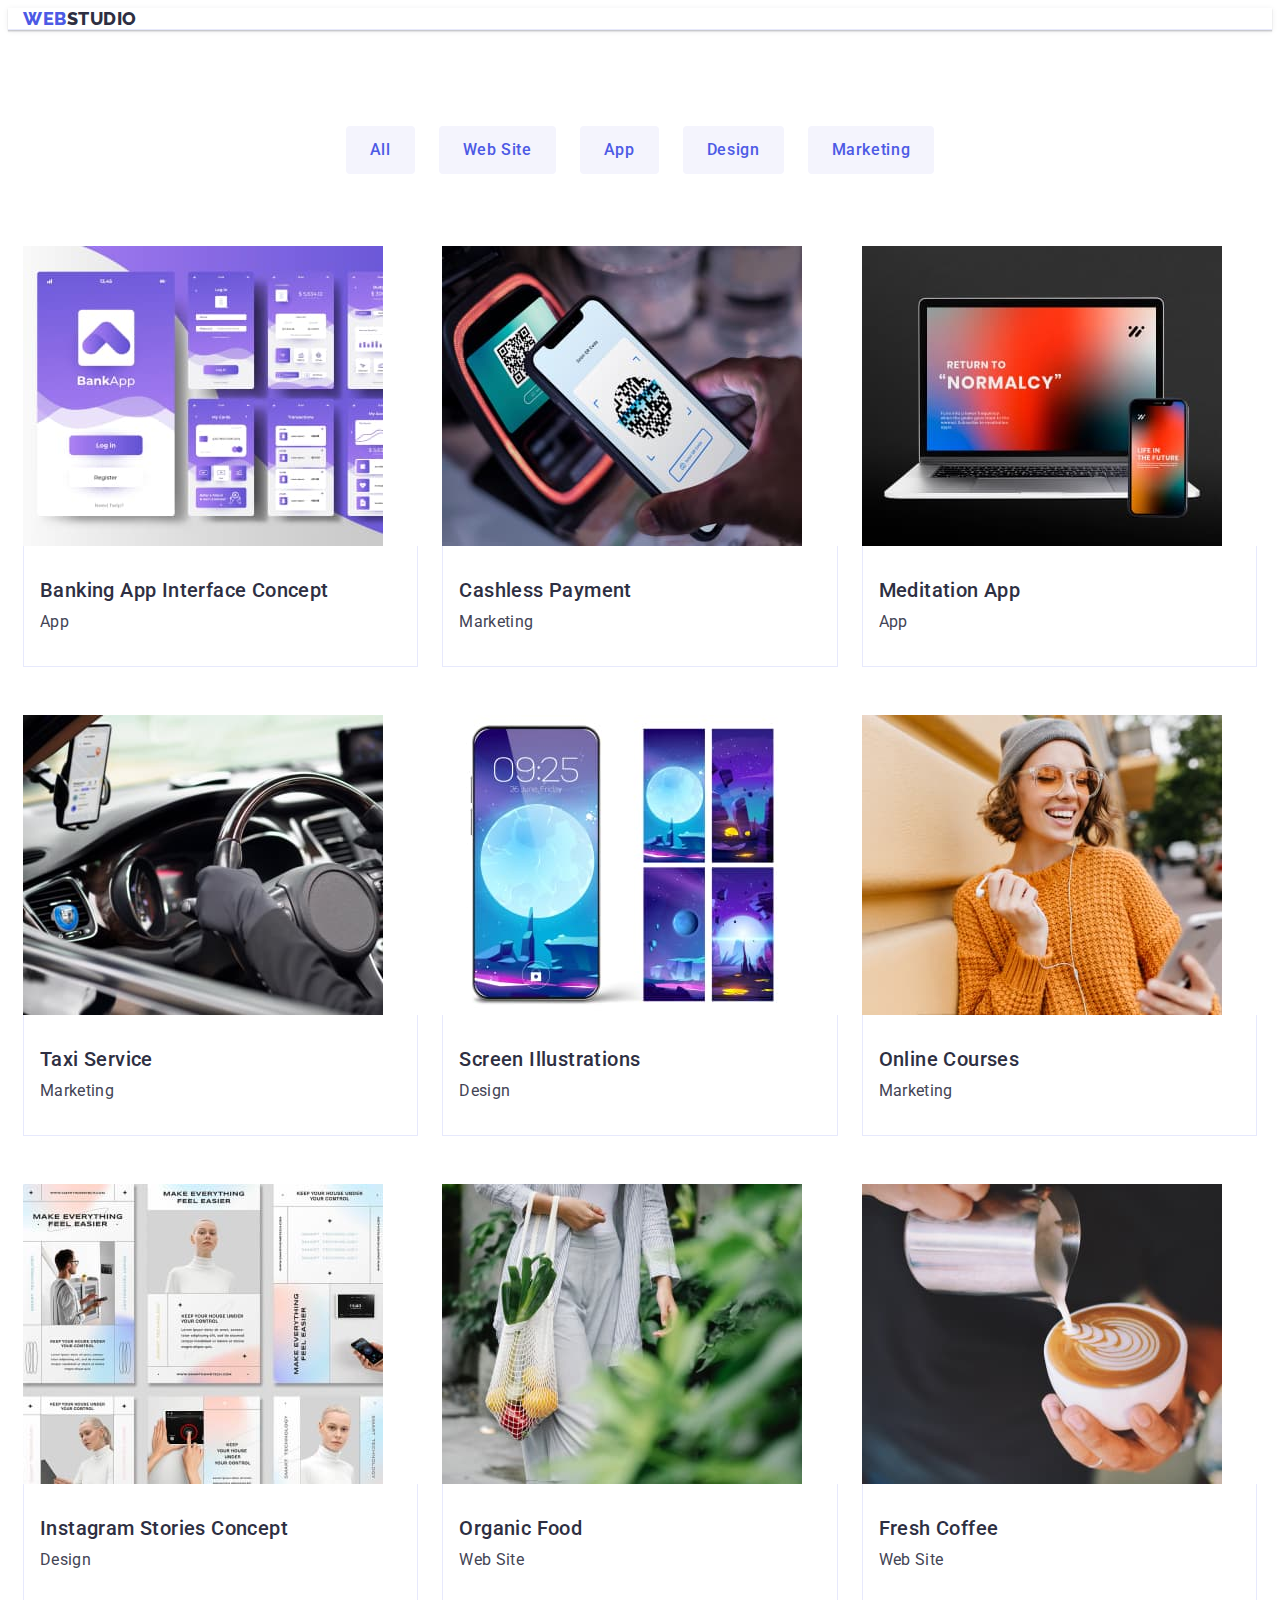
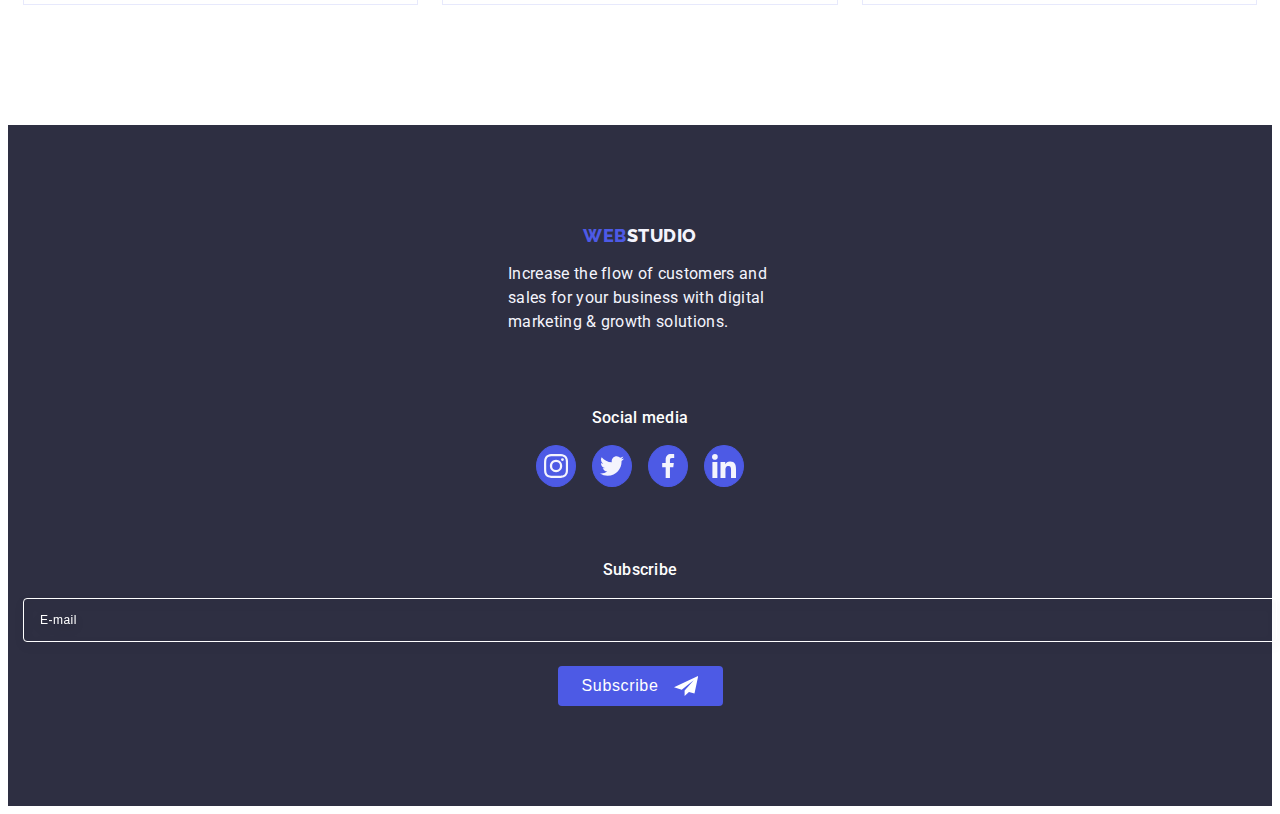
<file: portfolio.html>
<!DOCTYPE html>
<html lang="en">
  <head>
    <meta charset="UTF-8" />
    <meta http-equiv="X-UA-Compatible" content="IE=edge" />
    <meta name="viewport" content="width=device-width, initial-scale=1.0" />
    <link rel="preconnect" href="https://fonts.googleapis.com" />
    <link rel="preconnect" href="https://fonts.gstatic.com" crossorigin />
    <link
      href="https://fonts.googleapis.com/css2?family=Raleway:wght@800&family=Roboto:wght@400;500;700;900&display=swap"
      rel="stylesheet"
    />
    <title>Portfolio</title>
    <link
      rel="stylesheet"
      href="https://cdnjs.cloudflare.com/ajax/libs/modern-normalize/2.0.0/modern-normalize.min.css"
      integrity="sha512-4xo8blKMVCiXpTaLzQSLSw3KFOVPWhm/TRtuPVc4WG6kUgjH6J03IBuG7JZPkcWMxJ5huwaBpOpnwYElP/m6wg=="
      crossorigin="anonymous"
      referrerpolicy="no-referrer"
    />
    <link rel="stylesheet" href="./css/styles.css" />
  </head>

  <body>
    <header class="header">
      <div class="container header-container">
        <nav class="header-navigation list">
          <a class="header-logo link" href="./index.html"
            >Web<span class="logo-span">Studio</span></a
          >
          <ul class="header-list list">
            <li class="header-menu-item link">
              <a class="header-menu-link link" href="./index.html">Studio</a>
            </li>
            <li class="header-menu-item link">
              <a class="header-menu-link current link" href="./portfolio.html"
                >Portfolio</a
              >
            </li>
            <li class="header-menu-item link">
              <a class="header-menu-link link" href="">Contacts</a>
            </li>
          </ul>
        </nav>

        <address class="header-contacts link">
          <ul class="header-contacts-list list">
            <li class="header-contacts-item link">
              <a
                class="header-contacts-link link"
                href="mailto:info@devstudio.com"
                >info@devstudio.com</a
              >
            </li>
            <li class="header-contacts-item link">
              <a class="header-contacts-link link" href="tel:+110001111111"
                >+11 (000) 111-11-11</a
              >
            </li>
          </ul>
        </address>
      </div>
    </header>

    <main>
      <section class="main-content">
        <div class="container main-box">
          <h1 hidden class="visually-hidden">Content</h1>
          <ul class="main-btn-list list">
            <li class="main-btn-item">
              <button class="main-btn-link link" type="button">All</button>
            </li>
            <li class="main-btn-item">
              <button class="main-btn-link link" type="button">Web Site</button>
            </li>
            <li class="main-btn-item">
              <button class="main-btn-link link" type="button">App</button>
            </li>
            <li class="main-btn-item">
              <button class="main-btn-link link" type="button">Design</button>
            </li>
            <li class="main-btn-item">
              <button class="main-btn-link link" type="button">
                Marketing
              </button>
            </li>
          </ul>

          <ul class="main-list list">
            <li class="main-item">
              <a class="main-item-link link" href="">
                <div class="card-box">
                  <img
                    src="./images/portfolio/img1.jpg"
                    alt="Banking"
                    width="360"
                    height="300"
                  />
                  <p class="cover-text">
                    14 Stylish and User-Friendly App Design Concepts · Task
                    Manager App · Calorie Tracker App · Exotic Fruit Ecommerce
                    App · Cloud Storage App
                  </p>
                </div>
                <div class="wrap-text">
                  <h2 class="main-title">Banking App Interface Concept</h2>
                  <p class="main-text">App</p>
                </div>
              </a>
            </li>
            <li class="main-item">
              <a class="main-item-link link" href="">
                <div class="card-box">
                  <img
                    src="./images/portfolio/img2.jpg"
                    alt="Payment"
                    width="360"
                    height="300"
                  />
                  <p class="cover-text">
                    14 Stylish and User-Friendly App Design Concepts · Task
                    Manager App · Calorie Tracker App · Exotic Fruit Ecommerce
                    App · Cloud Storage App
                  </p>
                </div>
                <div class="wrap-text">
                  <h2 class="main-title">Cashless Payment</h2>
                  <p class="main-text">Marketing</p>
                </div>
              </a>
            </li>
            <li class="main-item">
              <a class="main-item-link link" href="">
                <div class="card-box">
                  <img
                    src="./images/portfolio/img3.jpg"
                    alt="meditation"
                    width="360"
                    height="300"
                  />
                  <p class="cover-text">
                    14 Stylish and User-Friendly App Design Concepts · Task
                    Manager App · Calorie Tracker App · Exotic Fruit Ecommerce
                    App · Cloud Storage App
                  </p>
                </div>
                <div class="wrap-text">
                  <h2 class="main-title">Meditation App</h2>
                  <p class="main-text">App</p>
                </div>
              </a>
            </li>
            <li class="main-item">
              <a class="main-item-link link" href="">
                <div class="card-box">
                  <img
                    src="./images/portfolio/img4.jpg"
                    alt="meditation"
                    width="360"
                    height="300"
                  />
                  <p class="cover-text">
                    14 Stylish and User-Friendly App Design Concepts · Task
                    Manager App · Calorie Tracker App · Exotic Fruit Ecommerce
                    App · Cloud Storage App
                  </p>
                </div>
                <div class="wrap-text">
                  <h2 class="main-title">Taxi Service</h2>
                  <p class="main-text">Marketing</p>
                </div>
              </a>
            </li>
            <li class="main-item">
              <a class="main-item-link link" href="">
                <div class="card-box">
                  <img
                    src="./images/portfolio/img5.jpg"
                    alt="meditation"
                    width="360"
                    height="300"
                  />
                  <p class="cover-text">
                    14 Stylish and User-Friendly App Design Concepts · Task
                    Manager App · Calorie Tracker App · Exotic Fruit Ecommerce
                    App · Cloud Storage App
                  </p>
                </div>
                <div class="wrap-text">
                  <h2 class="main-title">Screen Illustrations</h2>
                  <p class="main-text">Design</p>
                </div>
              </a>
            </li>
            <li class="main-item">
              <a class="main-item-link link" href="">
                <div class="card-box">
                  <img
                    src="./images/portfolio/img6.jpg"
                    alt="meditation"
                    width="360"
                    height="300"
                  />
                  <p class="cover-text">
                    14 Stylish and User-Friendly App Design Concepts · Task
                    Manager App · Calorie Tracker App · Exotic Fruit Ecommerce
                    App · Cloud Storage App
                  </p>
                </div>
                <div class="wrap-text">
                  <h2 class="main-title">Online Courses</h2>
                  <p class="main-text">Marketing</p>
                </div>
              </a>
            </li>
            <li class="main-item">
              <a class="main-item-link link" href="">
                <div class="card-box">
                  <img
                    src="./images/portfolio/img7.jpg"
                    alt="meditation"
                    width="360"
                    height="300"
                  />
                  <p class="cover-text">
                    14 Stylish and User-Friendly App Design Concepts · Task
                    Manager App · Calorie Tracker App · Exotic Fruit Ecommerce
                    App · Cloud Storage App
                  </p>
                </div>
                <div class="wrap-text">
                  <h2 class="main-title">Instagram Stories Concept</h2>
                  <p class="main-text">Design</p>
                </div>
              </a>
            </li>
            <li class="main-item">
              <a class="main-item-link link" href="">
                <div class="card-box">
                  <img
                    src="./images/portfolio/img8.jpg"
                    alt="meditation"
                    width="360"
                    height="300"
                  />
                  <p class="cover-text">
                    14 Stylish and User-Friendly App Design Concepts · Task
                    Manager App · Calorie Tracker App · Exotic Fruit Ecommerce
                    App · Cloud Storage App
                  </p>
                </div>
                <div class="wrap-text">
                  <h2 class="main-title">Organic Food</h2>
                  <p class="main-text">Web Site</p>
                </div>
              </a>
            </li>
            <li class="main-item">
              <a class="main-item-link link" href="">
                <div class="card-box">
                  <img
                    src="./images/portfolio/img9.jpg"
                    alt="meditation"
                    width="360"
                    height="300"
                  />
                  <p class="cover-text">
                    14 Stylish and User-Friendly App Design Concepts · Task
                    Manager App · Calorie Tracker App · Exotic Fruit Ecommerce
                    App · Cloud Storage App
                  </p>
                </div>
                <div class="wrap-text">
                  <h2 class="main-title">Fresh Coffee</h2>
                  <p class="main-text">Web Site</p>
                </div>
              </a>
            </li>
          </ul>
        </div>
      </section>
    </main>

    <footer class="footer">
      <div class="container footer-container">
        <div class="footer-logo-container">
          <a class="footer-logo link" href="./index.html"
            >Web<span class="footer-span">Studio</span></a
          >
          <p class="footer-text">
            Increase the flow of customers and sales for your business with
            digital marketing & growth solutions.
          </p>
        </div>
        <div class="footer-soc">
          <p class="footer-soc-sub">Social media</p>
          <ul class="footer-soc-list list">
            <li class="footer-soc-item">
              <a
                class="footer-soc-link link"
                href=""
                aria-label="instagram"
                target="_blank"
                rel="noopener noreferrer"
                ><svg class="footer-soc-icon" width="24" height="24">
                  <use href="./images/icons.svg#icon-instagram"></use>
                </svg>
              </a>
            </li>
            <li class="footer-soc-item">
              <a
                class="footer-soc-link link"
                href=""
                aria-label="twitter"
                target="_blank"
                rel="noopener noreferrer"
                ><svg class="footer-soc-icon" width="24" height="24">
                  <use href="./images/icons.svg#icon-twitter"></use>
                </svg>
              </a>
            </li>
            <li class="footer-soc-item">
              <a
                class="footer-soc-link link"
                href=""
                aria-label="facebook"
                target="_blank"
                rel="noopener noreferrer"
                ><svg class="footer-soc-icon" width="24" height="24">
                  <use href="./images/icons.svg#icon-facebook"></use>
                </svg>
              </a>
            </li>
            <li class="footer-soc-item">
              <a
                class="footer-soc-link link"
                href=""
                aria-label="linkedin"
                target="_blank"
                rel="noopener noreferrer"
                ><svg class="footer-soc-icon" width="24" height="24">
                  <use href="./images/icons.svg#icon-linkedin"></use>
                </svg>
              </a>
            </li>
          </ul>
        </div>
        <div class="footer-bottom">
          <p class="footer-bottom-title">Subscribe</p>
          <form class="footer-form">
            <label
              for="footer-email"
              aria-label="footer-email"
              class="footer-label"
            >
              <input
                type="email"
                name="footer-email"
                id="footer-email"
                placeholder="E-mail"
                class="footer-input"
              />
            </label>

            <button type="submit" class="footer-btn">
              Subscribe<svg class="footer-bottom-icon" width="24" height="24">
                <use href="./images/icons.svg#icon-send"></use>
              </svg>
            </button>
          </form>
        </div>
      </div>
    </footer>
  </body>
</html>
</file>
<file: css/styles.css>
:root {
  --main-text-color: #2e2f42;
  --second-text-color: #434455;
  --accent-color: #4d5ae5;
  --bacground-color: #2e2f42;
  --title-color-text: #ffffff;
  --section-bacground-color: #f4f4fd;
  --project-bacground-color: #e5e5e5;
  --portfolio-bacground-color: #e7e9fc;
  --footer-text-color: #f4f4fd;
  --hover-color-studio: #404bbf;
  --transition-hover-focus: 250ms linear, cubic-bezier(0.4, 0, 0.2, 1);
}

body {
  font-family: "Roboto", sans-serif;
  color: var(--second-text-color);
  background-color: var(--title-color-text);
}

p,
h1,
h2,
h3,
h4,
h5,
h6 {
  margin-top: 0;
  margin-bottom: 0;
}

.link {
  text-decoration: none;
}
.list {
  list-style-type: none;
}
ul {
  list-style: none;
  margin-top: 0;
  margin-bottom: 0;
  margin-left: 0;
  padding-left: 0;
}

a {
  text-decoration: none;
}
span {
  color: var(--main-text-color);
}
img {
  display: block;
}

.visually-hidden {
  position: absolute;
  width: 1px;
  height: 1px;
  margin: -1px;
  border: 0;
  padding: 0;
  white-space: nowrap;
  clip-path: inset(100%);
  clip: rect(0 0 0 0);
  overflow: hidden;
}
.footer-logo {
  display: inline-block;
}

.container {
  /* max-width: 1158px; */
  padding: 0 15px;
  margin-left: auto;
  margin-right: auto;
}
/** --------------------------------------HEADER --------------------------------------- */
.header {
  display: block;
  border-bottom: 1px solid #e7e9fc;
  box-shadow: 0px 2px 1px rgba(46, 47, 66, 0.08),
    0px 1px 1px rgba(46, 47, 66, 0.16), 0px 1px 6px rgba(46, 47, 66, 0.08);
}

.header-container {
  display: flex;
  align-items: center;
  padding-bottom: 35px;
  /* margin: 24px 0px; */
}

.header-logo {
  font-family: "Raleway", sans-serif;
  font-weight: 800;
  font-size: 18px;
  line-height: 1.17;
  color: var(--accent-color);
  letter-spacing: 0.03em;
  text-transform: uppercase;
  display: flex;
  align-items: center;
  margin-right: 76px;
}
/* .header-list {
  list-style: none;
  text-decoration: none;
  color: var(--main-text-color);
  gap: 40px;
} */

.header-list {
  display: none;
}
.header-contacts {
  display: none;
}

.open-menu-btn {
  transform: translateX(0);
  /* width: 32px;
  height: 22px; */
  border: none;
  background-color: transparent;
  margin-left: auto;
  padding: 24px 0px;
}

.menu-open-icon {
}

.menu-mob {
  position: fixed;
  top: 0;
  left: 0;
  width: 100vw;
  height: 100vh;
  padding: 80px 35px 40px 40px;
  background-color: #fff;
  z-index: 999;
  pointer-events: none;
  visibility: hidden;
  transform: translateX(100%);
  transition: transform 250ms ease-in-out;
  display: flex;
  flex-direction: column;
  /* justify-content: space-between; */
}
.menu-mob.is-open {
  transform: translateX(0);
  pointer-events: auto;
  visibility: visible;
}

.close-menu-btn {
  position: absolute;
  display: flex;
  margin-left: auto;
  background-color: transparent;
  top: 24px;
  right: 24px;
  width: 24px;
  height: 24px;
  border: 1px solid rgba(0, 0, 0, 0.1);
  border-radius: 50%;
  align-items: center;
  justify-content: center;
  padding: 0;
}
.close-menu-icon {
  position: absolute;
  display: flex;
  top: 32px;
  right: 32px;
  align-items: center;
  justify-content: center;
}

.menu-mob-list {
  display: flex;
  flex-direction: column;
  gap: 40px;
}

.menu-mob-item {
  font-size: 36px;
  font-weight: 700;
  line-height: 0.9;
  letter-spacing: 0.72px;
  /* text-transform: capitalize; */
}
.menu-mob-link {
  font-size: 36px;
  font-weight: 700;
  line-height: 0.9;
  letter-spacing: 0.72px;
  color: var(--bacground-color);
}

.menu-mob-contacts {
}
.menu-mob-contacts-list {
  display: flex;
  flex-direction: column;
  gap: 40px;
  margin-bottom: 48px;
}

.menu-mob-contacts-item {
}

.menu-mob-contacts-link {
  font-style: normal;
  font-size: 20px;
  font-weight: 500;
  line-height: 0.84;
  letter-spacing: 0.4px;
  color: #434455;
}
.acent {
  color: #4d5ae5;
  font-size: 32px;
  font-weight: 700;
  line-height: 1.1;
  letter-spacing: 0.045em;
  text-transform: capitalize;
}
.mob-current {
  position: relative;
  color: #404bbf;
}
.mob-current::after {
  content: "";
  position: absolute;
  color: #404bbf;
}

.mob-soc-list {
  display: flex;
  flex-direction: row;
  align-items: center;
  justify-content: center;
  /* gap: 56px; */
  justify-content: space-between;
}
.mob-soc-item {
  width: 40px;
  height: 40px;
  fill: #f4f4fd;
  transition: background-color 250ms cubic-bezier(0.4, 0, 0.2, 1);
}
.mob-soc-link {
  display: flex;
  align-items: center;
  justify-content: center;
  width: 100%;
  height: 100%;
  background-color: var(--accent-color);
  border: 1px solid #4d5ae5;
  border-radius: 50%;
  transition: background-color 250ms cubic-bezier(0.4, 0, 0.2, 1);
}
.mob-soc-icon {
}

.mob-contacts-block {
  margin-top: auto;
}
/*-------------------------------HERO--------------------------------------*/
.hero {
  background: var(--bacground-color);
  background-image: linear-gradient(
      rgba(46, 47, 66, 0.7),
      rgba(46, 47, 66, 0.7)
    ),
    url(../images/hero-bg-mob.jpg);
  /* max-width: 1440px; */
  background-repeat: no-repeat;
  background-position: center;
  background-size: cover;
  text-align: center;
  padding: 112px 0;
  margin-right: auto;
  margin-left: auto;
}

@media (min-device-pixel-ratio: 2),
  (min-resolution: 192dpi),
  (min-resolution: 2dppx) {
  .hero {
    background-image: linear-gradient(
        rgba(46, 47, 66, 0.7),
        rgba(46, 47, 66, 0.7)
      ),
      url(../images/hero-bg-mob-2x.jpg);
  }
}

.hero-title {
  font-weight: 700;
  font-size: 36px;
  line-height: 1.1;
  letter-spacing: 0.02em;
  color: var(--title-color-text);
  margin-bottom: 48px;
  margin-left: auto;
  margin-right: auto;
  max-width: 320px;
}

.hero-content {
}

.hero-btn {
  font-family: inherit;
  font-weight: 500;
  font-size: 16px;
  line-height: 1.5;
  color: var(--title-color-text);
  background: #4d5ae5;
  letter-spacing: 0.04em;
  cursor: pointer;
  border: none;
  padding: 16px 32px;
  margin: auto;
  transition: background-color 250ms cubic-bezier(0.4, 0, 0.2, 1);
}

.hero-style-btn {
  display: block;
  justify-content: center;
  min-width: 169px;
  border-radius: 4px;
}

.hero-btn:is(:hover, :focus) {
  /* background-color: #404bbf; */
}

/*-------------------------------ADVANTAGES--------------------------------------*/

.advantages {
  /* padding: 120px 0; */
  padding: 96px 0;
}

.advantages-container {
}

.advantages-title {
  font-weight: 500;
  font-size: 20px;
  line-height: 1.2;
  letter-spacing: 0.02em;
  color: var(--second-text-color);
}

.advantages-list {
  list-style: none;
  display: flex;
  /* gap: 24px; */
  gap: 72px 24px;
  flex-wrap: wrap;
}

.advantages-item {
  /* margin-bottom: 8px; */
  /* width: calc((100% - 72px) / 4); */
  width: 100%;
}
.advantages-subtitle {
  font-size: 36px;
  font-weight: 700;
  line-height: 1.11;
  letter-spacing: 0.02em;
  color: var(--main-text-color);
  margin-bottom: 8px;
  text-align: center;
}
.advantages-text {
  font-size: 16px;
  font-weight: 500;
  line-height: 1.5;
  letter-spacing: 0.02em;
  color: var(--second-text-color);
}
.advantages-icon-box {
  /* display: flex;
  align-items: center;
  justify-content: center;
  height: 112px;
  background-color: #f4f4fd;
  border-radius: 4px;
  margin-bottom: 8px; */
  display: none;
}

.advantages-icon {
}
/*-------------------------------PROJECT--------------------------------------*/
.project {
}

.project-container {
}

.project-title {
  display: none;
}
.project-list {
  display: none;
}
.project-item {
}

/*-------------------------------TEAM--------------------------------------*/
.team {
  padding: 120px 0;
  background-color: var(--section-bacground-color);
}

.team-container {
}

.team-title {
  font-weight: 700;
  font-size: 36px;
  line-height: 1.11;
  text-align: center;
  letter-spacing: 0.02em;
  text-transform: capitalize;
  color: var(--main-text-color);
  margin-bottom: 72px;
}
.team-list {
  display: flex;
  flex-direction: row;
  align-items: center;
  justify-content: center;
  gap: 72px;
  flex-wrap: wrap;
}
.team-item {
  /* width: 100%; */
  background-color: #ffffff;
  text-align: center;
  border-radius: 0px 0px 4px 4px;
  box-shadow: 0px 1px 6px rgba(46, 47, 66, 0.08),
    0px 1px 1px rgba(46, 47, 66, 0.16), 0px 2px 1px rgba(46, 47, 66, 0.08);
}

.team-photo-card {
  padding: 32px 0;
}

.team-subtitle {
  font-weight: 500;
  font-size: 20px;
  line-height: 1.2;
  color: var(--main-text-color);
  letter-spacing: 0.02em;
  text-align: center;
  margin-bottom: 8px;
}

.team-text {
  font-size: 16px;
  line-height: 1.5;
  color: var(--second-text-color);
  letter-spacing: 0.02em;
  margin-bottom: 8px;
}

.team-soc {
}
.soc-list {
  display: flex;
  flex-direction: row;
  align-items: center;
  justify-content: center;
  gap: 24px;
}
.soc-item {
  width: 40px;
  height: 40px;
  fill: #f4f4fd;
  transition: background-color 250ms cubic-bezier(0.4, 0, 0.2, 1);
}

.soc-link {
  display: flex;
  align-items: center;
  justify-content: center;
  width: 100%;
  height: 100%;
  background-color: var(--accent-color);
  border: 1px solid #4d5ae5;
  border-radius: 50%;
  transition: background-color 250ms cubic-bezier(0.4, 0, 0.2, 1);
}
/* .soc-link:hover,
.soc-link:focus {
  background-color: #404bbf;
} */

.soc-icon {
}

/* ----------------------customers------------------ */
.customers {
  padding: 96px 0;
}
.customers-content {
  /* max-width: 584px; */
}

.customers-title {
  font-size: 36px;
  line-height: 1.11;
  color: var(--main-text-color);
  margin-bottom: 72px;
  text-align: center;
}

.customers-box {
}

.customers-list {
  display: flex;
  align-items: center;
  justify-content: center;
  flex-wrap: wrap;
  gap: 72px 16px;
}
.customers-item {
  width: calc((100% - 16px) / 2);
  height: 88px;
}

.customers-link {
  width: 100%;
  height: 100%;
  display: flex;
  align-items: center;
  justify-content: center;
  color: #8e8f99;
  border: 1px solid #8e8f99;
  box-sizing: border-box;
  border-radius: 4px;
  transition: border-color 250ms cubic-bezier(0.4, 0, 0.2, 1),
    color 250ms cubic-bezier(0.4, 0, 0.2, 1);
}

.customers-icon {
  width: 104px;
  height: 56px;
  fill: #8e8f99;
}
/*-------------------------------FOOTER--------------------------------------*/
.footer {
  background-color: var(--bacground-color);
  padding: 100px 0;
}

.footer-container {
  display: flex;
  flex-direction: column;
  align-items: center;
  gap: 72px;
}

.footer-logo-container {
  display: flex;
  align-items: center;
  justify-content: center;
  flex-direction: column;
}

.footer-logo {
  font-family: "Raleway", sans-serif;
  font-weight: 800;
  font-size: 18px;
  line-height: 1.17;
  letter-spacing: 0.03em;
  color: var(--title-color-text);
  text-transform: uppercase;
  margin-bottom: 16px;
  display: inline-block;
}
.footer-text {
  font-size: 16px;
  line-height: 1.5;
  letter-spacing: 0.02em;
  color: var(--footer-text-color);
  width: 264px;
}
.footer-span {
  color: var(--section-bacground-color);
}

.footer-soc {
  /* display: flex; */

  display: block;
  align-items: center;
  justify-content: center;
}

.footer-soc-sub {
  font-weight: 500;
  font-size: 16px;
  line-height: 1.5;
  letter-spacing: 0.02em;
  color: var(--title-color-text);
  margin-bottom: 16px;

  text-align: center;
}

.footer-soc-list {
  display: flex;
  gap: 16px;
}

.footer-soc-item {
  display: flex;
  align-items: center;
  justify-content: center;
  width: 40px;
  height: 40px;
}

.footer-soc-link {
  display: flex;
  align-items: center;
  justify-content: center;
  width: 100%;
  height: 100%;
  background-color: var(--accent-color);
  border: 1px solid #4d5ae5;
  border-radius: 50%;
  transition: background-color 250ms cubic-bezier(0.4, 0, 0.2, 1);
}

/* .footer-soc-link:hover {
  background-color: #31d0aa;
}
.footer-soc-link:focus {
  background-color: #31d0aa;
} */

.footer-soc-icon {
  fill: #f4f4fd;
}

.footer-bottom {
  width: 100%;
  display: flex;
  align-items: center;
  flex-direction: column;
  /* margin-left: 80px; */
}
.footer-bottom-title {
  font-weight: 500;
  font-size: 16px;
  line-height: 1.5;
  letter-spacing: 0.02em;
  margin-bottom: 16px;
  color: #ffffff;
  display: flex;
  align-items: center;
  justify-content: center;
}

.footer-form {
  width: 100%;
  display: flex;
  gap: 24px;
  flex-direction: column;
  align-items: center;
}

.footer-label {
  font-weight: 500;
  font-size: 16px;
  line-height: 1.5;
  letter-spacing: 0.02em;
  color: #ffffff;

  width: 100%;
}

.footer-input {
  width: 100%;
  /* width: 264px; */
  height: 40px;
  font-size: 12px;
  line-height: 1.5;
  letter-spacing: 0.04em;
  color: #ffffff;
  border: 1px solid #ffffff;
  border-radius: 4px;
  background-color: transparent;
  padding-left: 16px;
  filter: drop-shadow(0px 4px 4px rgba(0, 0, 0, 0.15));
  /* margin-right: 24px; */
  display: inline-block;
}

.footer-input::placeholder {
  font-size: 12px;
  line-height: 2;
  letter-spacing: 0.04em;
  color: #ffffff;
  display: flex;
  align-items: center;
}

.footer-btn {
  font-weight: 500;
  font-size: 16px;
  line-height: 1.5;
  text-align: center;
  letter-spacing: 0.04em;
  color: #ffffff;
  background: #4d5ae5;
  border-radius: 4px;
  min-width: 165px;
  height: 40px;
  border: none;
  cursor: pointer;
  display: flex;
  align-items: center;
  justify-content: center;
  /* gap: 16px; */
}

.footer-btn:is(:hover, :focus) {
  background-color: #404bbf;
  transition: color 250ms cubic-bezier(0.4, 0, 0.2, 1),
    background-color 250ms cubic-bezier(0.4, 0, 0.2, 1),
    border-color 250ms cubic-bezier(0.4, 0, 0.2, 1),
    box-shadow 250ms cubic-bezier(0.4, 0, 0.2, 1);
}

.footer-bottom-icon {
  fill: #ffffff;
  margin-left: 16px;
}

/*!-----------------------------MODAL------------ */

.backdrop {
  position: fixed;
  top: 0;
  left: 0;
  width: 100%;
  height: 100%;
  z-index: 2;
  background-color: rgba(46, 47, 66, 0.4);
  transition: opacity 250ms cubic-bezier(0.4, 0, 0.2, 1),
    visibility 250ms cubic-bezier(0.4, 0, 0.2, 1);
}

.modal {
  position: absolute;
  width: 392px;
  min-height: 584px;
  background: #fcfcfc;
  top: 50%;
  left: 50%;
  border-radius: 4px;
  transform: translate(-50%, -50%) scaleX(1);
  box-shadow: 0px 1px 1px rgba(0, 0, 0, 0.14), 0px 1px 3px rgba(0, 0, 0, 0.12),
    0px 2px 1px rgba(0, 0, 0, 0.2);
  transition: transform 250ms cubic-bezier(0.4, 0, 0.2, 1);
  padding: 72px 24px 24px 24px;
}

.modal-button {
  position: absolute;
  top: 24px;
  right: 24px;
  width: 24px;
  height: 24px;
  border-radius: 50%;
  display: flex;
  align-items: center;
  justify-content: center;
  background-color: #e7e9fc;
  border: 1px solid rgba(0, 0, 0, 0.1);
  padding: 0;
  cursor: pointer;
  transition: background-color 250ms cubic-bezier(0.4, 0, 0.2, 1),
    border 250ms cubic-bezier(0.4, 0, 0.2, 1);
}

.modal-button:is(:hover, :focus) {
  background-color: #404bbf;
  border: none;
}

.modal-icon {
  fill: #2e2f42;
  transition: fill 250ms cubic-bezier(0.4, 0, 0.2, 1);
  top: 24;
  left: 24;
}

.modal-button:hover .modal-icon,
.modal-button:focus .modal-icon {
  fill: #ffffff;
}

.is-hidden {
  visibility: hidden;
  opacity: 0;
  pointer-events: none;
}

.backdrop.is-hidden .modal {
  transform: translate(-50%, -50%) scaleX(0);
}

.modal-title {
  font-weight: 500;
  font-size: 16px;
  line-height: 1.5;
  text-align: center;
  letter-spacing: 0.02em;
  color: #2e2f42;
  max-width: 360px;
  margin-bottom: 16px;
}

.modal-form {
  position: relative;
}

.modal-field {
  margin-bottom: 8px;
}

.modal-input {
  width: 100%;
  height: 40px;
  border: 1px solid rgba(46, 47, 66, 0.4);
  border-radius: 4px;
  padding-left: 38px;
  outline: transparent;
  background-color: transparent;
  transition: border-color 250ms cubic-bezier(0.4, 0, 0.2, 1);
}

.modal-input:focus {
  border-color: #4d5ae5;
}
.modal-input:focus + .input-icon {
  fill: #4d5ae5;
}

.modal-field-comment {
  margin-bottom: 16px;
}

.modal-lable {
  font-size: 12px;
  line-height: 1.17;
  letter-spacing: 0.04em;
  color: #8e8f99;
  display: block;
  margin-bottom: 4px;
}

.input-wrap {
  position: relative;
}

.input-icon {
  fill: #2e2f42;
  position: absolute;
  top: 50%;
  transform: translateY(-50%);
  left: 16px;
  transition: fill 250ms cubic-bezier(0.4, 0, 0.2, 1);
}

.modal-textarea {
  width: 100%;
  height: 120px;
  border: 1px solid rgba(46, 47, 66, 0.4);
  border-radius: 4px;
  padding-left: 38px;
  font-size: 12px;
  line-height: 1.17;
  letter-spacing: 0.04em;
  color: rgba(46, 47, 66, 0.4);
  outline: transparent;
  resize: none;
  padding: 8px 16px;
  background-color: transparent;
  transition: border-color 250ms cubic-bezier(0.4, 0, 0.2, 1);
}

.modal-textarea::placeholder {
  font-size: 12px;
  line-height: 1.17;
  letter-spacing: 0.04em;
  color: rgba(46, 47, 66, 0.4);
}

.modal-textarea:focus {
  border-color: #4d5ae5;
}

.modal-btn {
  font-weight: 500;
  font-size: 16px;
  line-height: 1.5;
  letter-spacing: 0.04em;
  color: #ffffff;
  padding: 16px 32px;
  min-width: 169px;
  height: 56px;
  background: #4d5ae5;
  display: block;
  text-align: center;
  cursor: pointer;
  border: none;
  margin: auto;
  transition: background-color 250ms cubic-bezier(0.4, 0, 0.2, 1);
  box-shadow: 0px 4px 4px rgba(0, 0, 0, 0.15);
  border-radius: 4px;
}

.modal-btn:is(:hover, :focus) {
  background-color: #404bbf;
  transition: color 250ms cubic-bezier(0.4, 0, 0.2, 1),
    background-color 250ms cubic-bezier(0.4, 0, 0.2, 1),
    border-color 250ms cubic-bezier(0.4, 0, 0.2, 1),
    box-shadow 250ms cubic-bezier(0.4, 0, 0.2, 1);
}

.modal-field-chek {
  margin-bottom: 24px;
  /* margin-right: 8px; */
}

.input-check {
}

.check-text {
  font-size: 12px;
  line-height: 1.17;
  letter-spacing: 0.04em;
  color: #8e8f99;
  /* gap: 8px; */
  align-items: center;
}

.check-text span {
  width: 16px;
  height: 16px;
  border: 1px solid rgba(46, 47, 66, 0.4);
  border-radius: 2px;
  display: inline-flex;
  align-items: center;
  justify-content: center;
  fill: transparent;
  transition: background-color 250ms cubic-bezier(0.4, 0, 0.2, 1),
    border 250ms cubic-bezier(0.4, 0, 0.2, 1),
    fill 250ms cubic-bezier(0.4, 0, 0.2, 1);
}

.check-span {
  margin-right: 8px;
  /* display: inline-flex; */
}

.check-span:focus {
  border: 1px solid #404bbf;
}

.check-privacy {
}

.check-text a {
  font-size: 12px;
  line-height: 1.33;
  letter-spacing: 0.04em;
  color: #4d5ae5;
  text-decoration: underline;
}

.check-icon {
}

.input-check:checked + .check-text span {
  background-color: #404bbf;
  fill: #f4f4fd;
  border: none;
}

/*!------------PORTFOLIO---------------------------------------------------*/

.header {
  box-sizing: border-box;
  border-bottom: 1px solid #e7e9fc;
}

.header-navigation {
  font-weight: 500;
  font-size: 16px;
  line-height: 1.5;
  color: var(--main-text-color);
  letter-spacing: 0.03em;
}

.header-navigation {
  display: flex;
  align-items: center;
}

.header-logo {
  font-family: "Raleway", sans-serif;
  font-weight: 800;
  font-size: 18px;
  line-height: 1.17;
  color: var(--accent-color);
  letter-spacing: 0.03em;
  text-transform: uppercase;
  display: flex;
  align-items: center;
}

.header-list {
  /* display: flex; */
}

.header-list {
  list-style: none;
  text-decoration: none;
  color: var(--main-text-color);
  gap: 40px;
}

.header-container {
  display: flex;
  align-items: center;
  padding-bottom: 35px;
  padding: 0 15px;
}

.header-menu-item {
  font-weight: 500;
  font-size: 16px;
  line-height: 1.5;
  color: var(--main-text-color);
  letter-spacing: 0.02em;
}

.header-menu-link {
  font-weight: 500;
  font-size: 16px;
  line-height: 1.5;
  color: var(--main-text-color);
  letter-spacing: 0.02em;
  display: block;
  padding: 24px 0;
}

.current {
  position: relative;
  color: #404bbf;
}

.header-menu-link:is(:hover, :focus) {
  color: #404bbf;
}

.header-contacts {
  font-style: normal;
  font-weight: 400;
  font-size: 16px;
  line-height: 1.5;
  color: var(--second-text-color);
  letter-spacing: 0.02em;
  margin-left: auto;
}

.header-contacts-list {
  display: flex;
  gap: 40px;
}

.header-contacts-item {
}

.header-contacts-link {
  font-size: 16px;
  line-height: 1.5;
  color: var(--second-text-color);
}
.header-contacts-link:is(:hover, :focus) {
  color: #404bbf;
}
/*--------------MAIN--------------------------------------*/
.main-title {
}

.main-content {
  padding: 96px 0 120px 0;
}

.main-box {
  margin: auto;
  border: none;
}

.main-btn-list {
  list-style: none;
  display: flex;
  gap: 24px;
  justify-content: center;
  margin-bottom: 72px;
  transition: color 250ms cubic-bezier(0.4, 0, 0.2, 1),
    background-color 250ms cubic-bezier(0.4, 0, 0.2, 1),
    border-color 250ms cubic-bezier(0.4, 0, 0.2, 1),
    box-shadow 250ms cubic-bezier(0.4, 0, 0.2, 1);
}
.main-btn-item {
}

.main-btn-link {
  font-family: "Roboto", sans-serif;
  font-weight: 500;
  font-size: 16px;
  line-height: 1.5;
  letter-spacing: 0.04em;
  color: #4d5ae5;
  cursor: pointer;
  background-color: var(--footer-text-color);
  border: none;
  padding: 12px 24px;
  border-radius: 4px;
  border-top: none;
  transition: color 250ms cubic-bezier(0.4, 0, 0.2, 1),
    background-color 250ms cubic-bezier(0.4, 0, 0.2, 1),
    border-color 250ms cubic-bezier(0.4, 0, 0.2, 1),
    box-shadow 250ms cubic-bezier(0.4, 0, 0.2, 1);
}
.main-btn-link:is(:hover, :focus) {
  color: #ffffff;
  background-color: #404bbf;
  border: 1px solid var(--portfolio-bacground-color);
  border: 1px solid transparent;
}

.main-list {
  list-style: none;
  display: flex;
  flex-wrap: wrap;
  column-gap: 24px;
  row-gap: 48px;
}

.main-item {
  width: calc((100% - 48px) / 3);
  text-decoration: none;
  list-style: none;
  display: block;
  transition: box-shadow 250ms cubic-bezier(0.4, 0, 0.2, 1);
}

.main-item-link {
  text-decoration: none;
  display: block;
  transition: box-shadow 250ms cubic-bezier(0.4, 0, 0.2, 1);
}
.main-item-link:hover,
.main-item-link:focus {
  box-shadow: 0px 1px 6px rgba(46, 47, 66, 0.08),
    0px 1px 1px rgba(46, 47, 66, 0.16), 0px 2px 1px rgba(46, 47, 66, 0.08);
}

.main-item-link:hover .cover-text,
.main-item-link:focus .cover-text {
  transform: translateY(0);
}

.wrap-text {
  padding: 32px 16px;
  border: 1px solid #e7e9fc;
  border-top: none;
}

.main-title {
  font-weight: 500;
  font-size: 20px;
  line-height: 1.2;
  letter-spacing: 0.02em;
  color: var(--main-text-color);
  margin-bottom: 8px;
}
.main-text {
  font-size: 16px;
  line-height: 1.5;
  letter-spacing: 0.02em;
  color: var(--second-text-color);
}

.card-box {
  position: relative;
  overflow: hidden;
}
.card-box:hover .cover-text {
  transform: translateY(0);
}

.card-cover {
}

.cover-item {
}

.cover-text {
  font-size: 16px;
  line-height: 1.5;
  letter-spacing: 0.02em;
  /* text-transform: uppercase; */
  color: var(--section-bacground-color);
  background-color: #4d5ae5;
  position: absolute;
  top: 0;
  padding: 40px 32px;
  width: 100%;
  height: 100%;
  transform: translateY(100%);
  transition: transform 250ms cubic-bezier(0.4, 0, 0.2, 1);
}

/*-------------------------------FOOTER--------------------------------------*/
.footer {
  background-color: var(--bacground-color);
  padding: 100px 0;
}
.footer-logo {
  font-family: "Raleway", sans-serif;
  font-weight: 800;
  font-size: 18px;
  line-height: 1.17;
  color: var(--accent-color);
  letter-spacing: 0.03em;
  text-transform: uppercase;
  display: block;
  margin-bottom: 16px;
  display: inline-block;
}
.footer-text {
  color: var(--footer-text-color);
  font-size: 16px;
  color: var(--footer-text-color);
  line-height: 1.5;
  width: 264px;
}
.footer-span {
  color: #f4f4fd;
}
</file>
